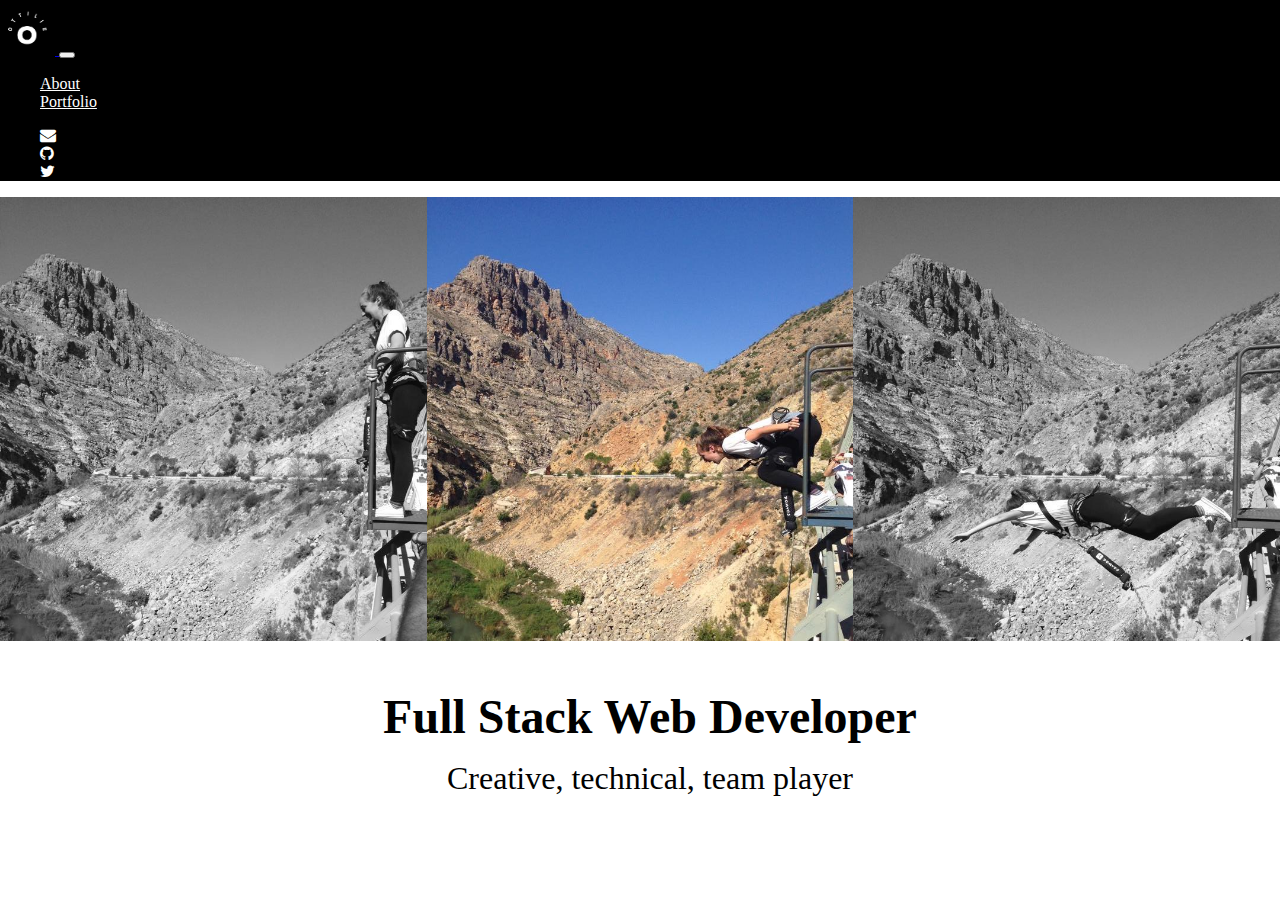
<file: index.html>
<!doctype html>
<html lang="en">
  <head>
    <meta charset="utf-8">
    <meta name="viewport" content="width=device-width, initial-scale=1">
    <title>Ottilie Williams</title>
    <link rel="stylesheet" href="https://cdn.jsdelivr.net/npm/bootstrap@4.1.3/dist/css/bootstrap.min.css" integrity="sha384-MCw98/SFnGE8fJT3GXwEOngsV7Zt27NXFoaoApmYm81iuXoPkFOJwJ8ERdknLPMO" crossorigin="anonymous">
    <link rel="stylesheet" href="https://cdnjs.cloudflare.com/ajax/libs/font-awesome/4.7.0/css/font-awesome.min.css">
    <link href="css/style.css" rel="stylesheet">
  </head>
  <body>

    <nav class="navbar navbar-expand-md navbar-dark justify-content-center">
      <a class="navbar-brand" href="index.html">
	<img class="logo" src="images/logo.png" alt="Logo of large O with Ottilie in a semi-circle above">
      </a>

      <button class="navbar-toggler ml-auto" type="button" data-toggle="collapse" data-target="#collapsingNavbar">
	<span class="navbar-toggler-icon"></span>
      </button>

      <div class="navbar-collapse collapse" id="collapsingNavbar">
	<ul class="navbar-nav">
	  <li class="nav-item active">
	    <a class="nav-link" href="about.html">About</a>
	  </li>

	  <li class="nav-item active">
	    <a class="nav-link" href="portfolio.html">Portfolio</a>
	  </li>
	</ul>
	<ul class="navbar-nav ml-auto">
	  <li class="nav-item active">
	    <a class="nav-link" href="mailto:ottiliewilliams@gmail.com"><i class="fa fa-envelope"></i></a>
	  </li>

	  <li class="nav-item active">
	    <a class="nav-link" href="https://github.com/OttilieWilliams"><i class="fa fa-github"></i></a>
	  </li>

	  <li class="nav-item active">
	    <a class="nav-link" href="https://twitter.com/Ottilie_Wills"><i class="fa fa-twitter"></i></a>
	  </li>
	</ul>
      </div>
    </nav>

    <div class="hero-images">
      <div class="hero-image-container hero-image-widescreen">
	<img class="hero-image" src="images/pic_1.jpeg" alt="">
      </div>

      <div class="hero-image-container">
	<img class="hero-image" src="images/pic_2.jpeg" alt="">
      </div>

      <div class="hero-image-container hero-image-widescreen">
	<img class="hero-image" src="images/pic_3.jpeg" alt="">
      </div>
    </div>
    <!--hero-images-->

    <div class="hero-content">
      <h1 class="hero-title">
	Full Stack Web Developer
      </h1>

      <h2 class="hero-subtitle">
	Creative, technical, team player
      </h2>
    </div>
    <!--hero-content-->
    <script src="https://code.jquery.com/jquery-3.3.1.slim.min.js" integrity="sha384-q8i/X+965DzO0rT7abK41JStQIAqVgRVzpbzo5smXKp4YfRvH+8abtTE1Pi6jizo" crossorigin="anonymous"></script>
    <script src="https://cdn.jsdelivr.net/npm/popper.js@1.14.3/dist/umd/popper.min.js" integrity="sha384-ZMP7rVo3mIykV+2+9J3UJ46jBk0WLaUAdn689aCwoqbBJiSnjAK/l8WvCWPIPm49" crossorigin="anonymous"></script>
    <script src="https://cdn.jsdelivr.net/npm/bootstrap@4.1.3/dist/js/bootstrap.min.js" integrity="sha384-ChfqqxuZUCnJSK3+MXmPNIyE6ZbWh2IMqE241rYiqJxyMiZ6OW/JmZQ5stwEULTy" crossorigin="anonymous"></script>
  </body>
</html>
</file>
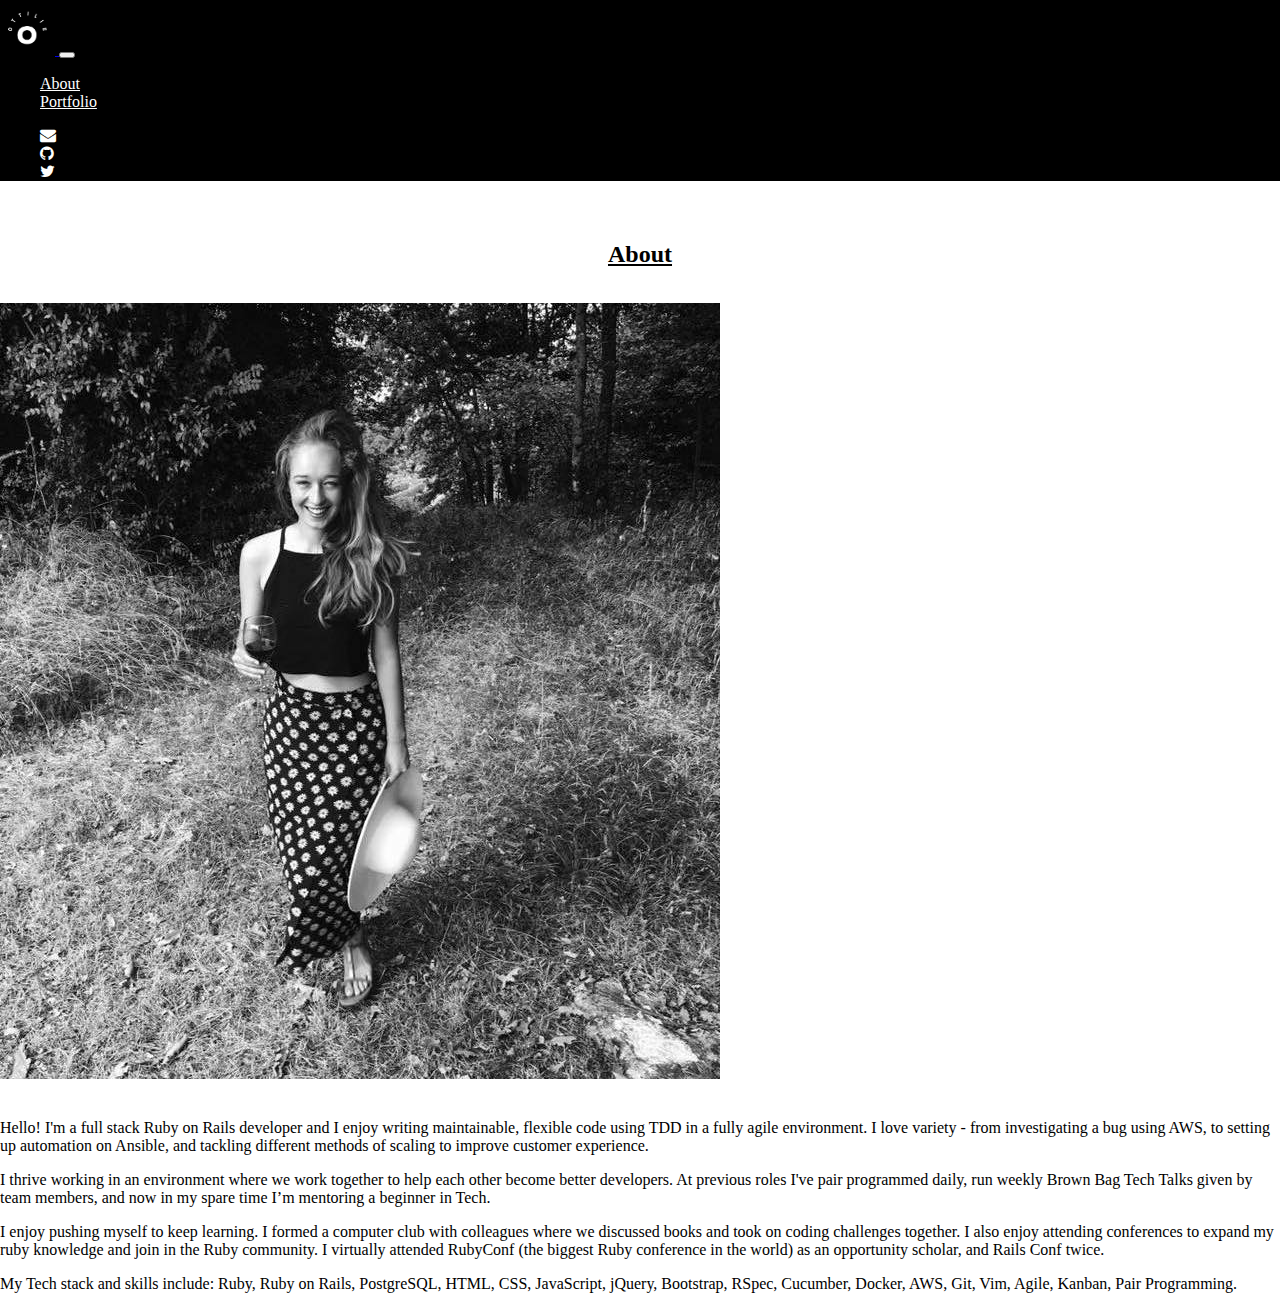
<file: about.html>
<!doctype html>
<html lang="en">
  <head>
    <meta charset="utf-8">
    <meta name="viewport" content="width=device-width, initial-scale=1">
    <title>Ottilie Williams</title>
    <link rel="stylesheet" href="https://cdn.jsdelivr.net/npm/bootstrap@4.1.3/dist/css/bootstrap.min.css" integrity="sha384-MCw98/SFnGE8fJT3GXwEOngsV7Zt27NXFoaoApmYm81iuXoPkFOJwJ8ERdknLPMO" crossorigin="anonymous">
    <link rel="stylesheet" href="https://cdnjs.cloudflare.com/ajax/libs/font-awesome/4.7.0/css/font-awesome.min.css">
    <link href="css/style.css" rel="stylesheet">
  </head>
  <body>

    <nav class="navbar navbar-expand-md navbar-dark justify-content-center">
      <a class="navbar-brand" href="index.html">
	<img class="logo" src="images/logo.png" alt="Logo of large O with Ottilie in a semi-circle above">
      </a>

      <button class="navbar-toggler ml-auto" type="button" data-toggle="collapse" data-target="#collapsingNavbar">
	<span class="navbar-toggler-icon"></span>
      </button>

      <div class="navbar-collapse collapse" id="collapsingNavbar">
	<ul class="navbar-nav">
	  <li class="nav-item active">
	    <a class="nav-link" href="about.html">About</a>
	  </li>

	  <li class="nav-item active">
	    <a class="nav-link" href="portfolio.html">Portfolio</a>
	  </li>
	</ul>
	<ul class="navbar-nav ml-auto">
	  <li class="nav-item active">
	    <a class="nav-link" href="mailto:ottiliewilliams@gmail.com"><i class="fa fa-envelope"></i></a>
	  </li>

	  <li class="nav-item active">
	    <a class="nav-link" href="https://github.com/OttilieWilliams"><i class="fa fa-github"></i></a>
	  </li>

	  <li class="nav-item active">
	    <a class="nav-link" href="https://twitter.com/Ottilie_Wills"><i class="fa fa-twitter"></i></a>
	  </li>
	</ul>
      </div>
    </nav>


    <div class="container container-about">
      <div class="row">
	<h2 class="col-12 about-title">About</h2>
      </div>
      <div class="row">
	<div class="col-sm-12 col-md-6 col-lg-5">
	  <img class="about-img" src="images/about_profile.jpeg" alt="">
	</div>

	<div class="col-sm-12 col-md-6 col-lg-7">
	  <p>Hello! I'm a full stack Ruby on Rails developer and I enjoy writing maintainable, flexible code using TDD in a fully agile environment. I love variety - from investigating a bug using AWS, to setting up automation on Ansible, and tackling different methods of scaling to improve customer experience.</p>

	  <p>I thrive working in an environment where we work together to help each other become better developers. At previous roles I've pair programmed daily, run weekly Brown Bag Tech Talks given by team members, and now in my spare time I’m mentoring a beginner in Tech.</p>

	  <p>I enjoy pushing myself to keep learning. I formed a computer club with colleagues where we discussed books and took on coding challenges together. I also enjoy attending conferences to expand my ruby knowledge and join in the Ruby community. I virtually attended RubyConf (the biggest Ruby conference in the world) as an opportunity scholar, and Rails Conf twice.</p>

	  <p>My Tech stack and skills include: Ruby, Ruby on Rails, PostgreSQL, HTML, CSS, JavaScript, jQuery, Bootstrap, RSpec, Cucumber, Docker, AWS, Git, Vim, Agile, Kanban, Pair Programming.</p>
	  </h2>
	</div>

      </div>
    </div>
    <script src="https://code.jquery.com/jquery-3.3.1.slim.min.js" integrity="sha384-q8i/X+965DzO0rT7abK41JStQIAqVgRVzpbzo5smXKp4YfRvH+8abtTE1Pi6jizo" crossorigin="anonymous"></script>
    <script src="https://cdn.jsdelivr.net/npm/popper.js@1.14.3/dist/umd/popper.min.js" integrity="sha384-ZMP7rVo3mIykV+2+9J3UJ46jBk0WLaUAdn689aCwoqbBJiSnjAK/l8WvCWPIPm49" crossorigin="anonymous"></script>
    <script src="https://cdn.jsdelivr.net/npm/bootstrap@4.1.3/dist/js/bootstrap.min.js" integrity="sha384-ChfqqxuZUCnJSK3+MXmPNIyE6ZbWh2IMqE241rYiqJxyMiZ6OW/JmZQ5stwEULTy" crossorigin="anonymous"></script>
  </body>
</html>
</file>
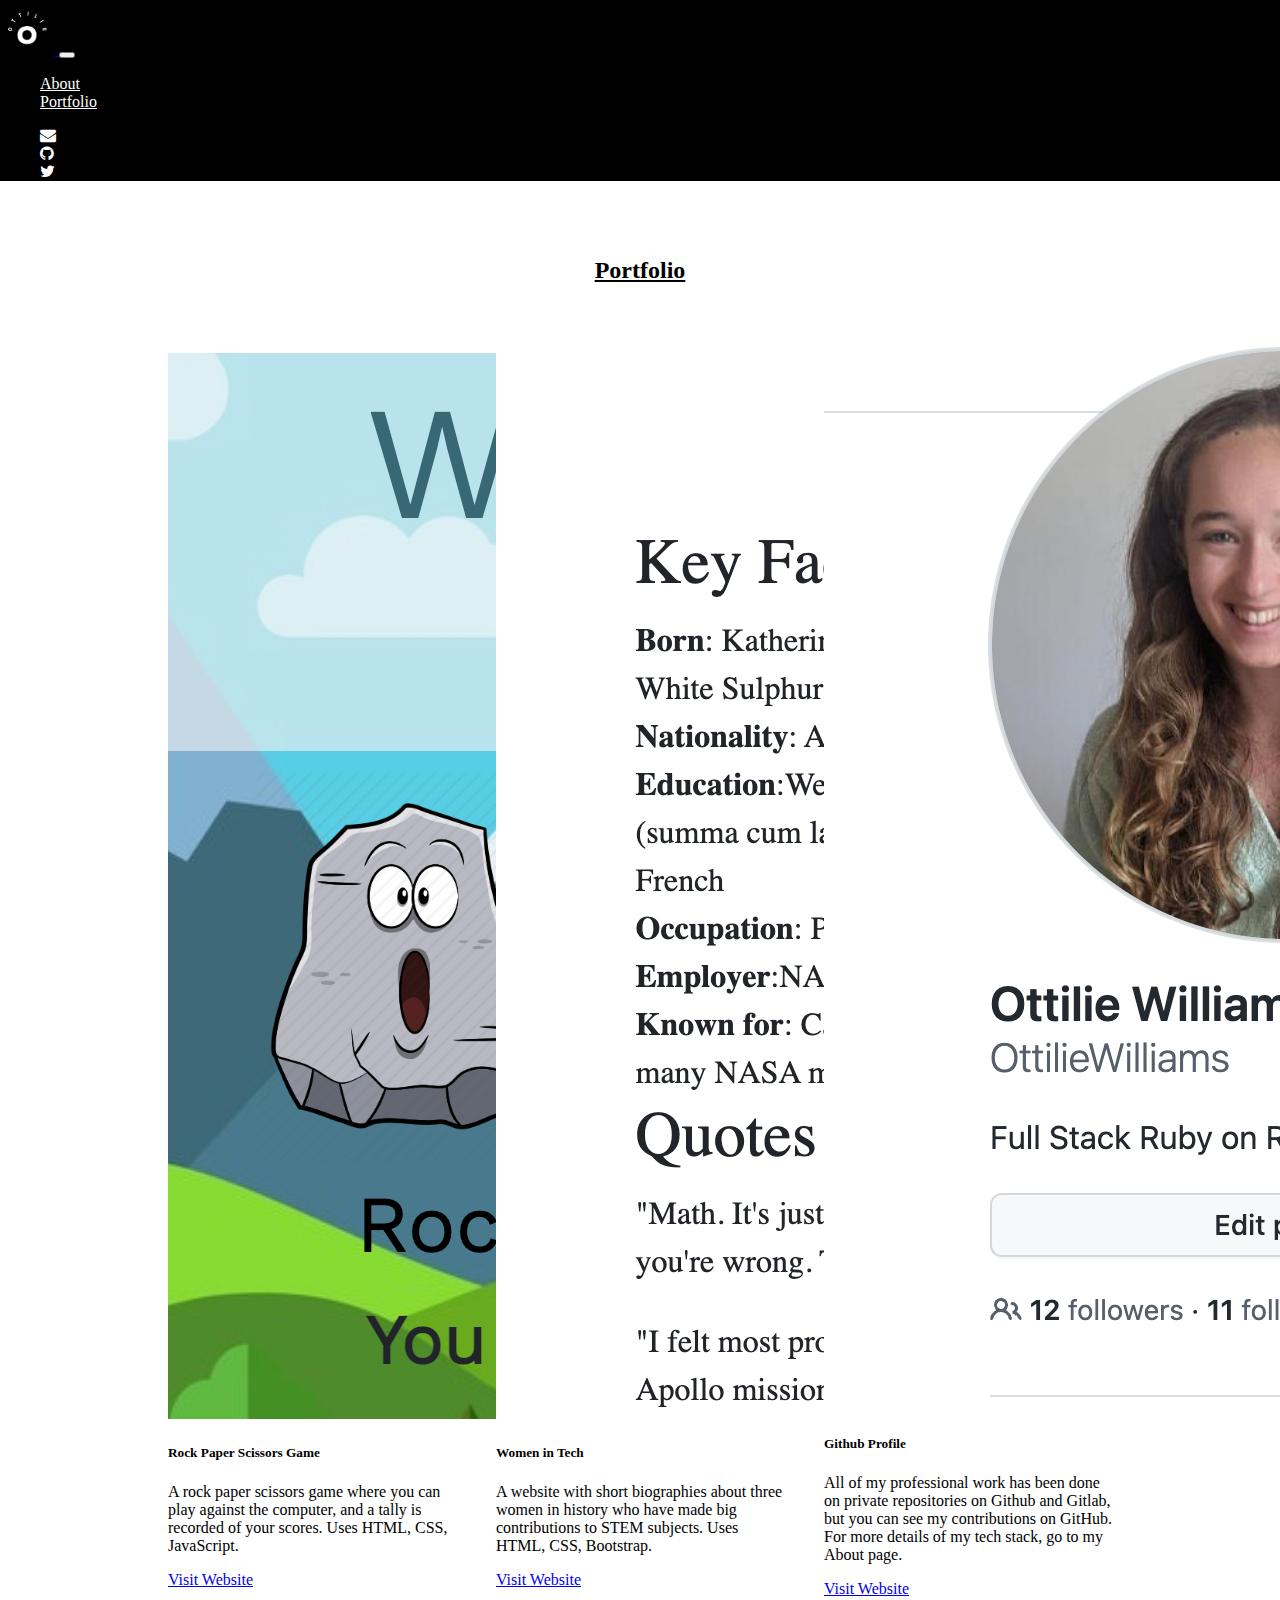
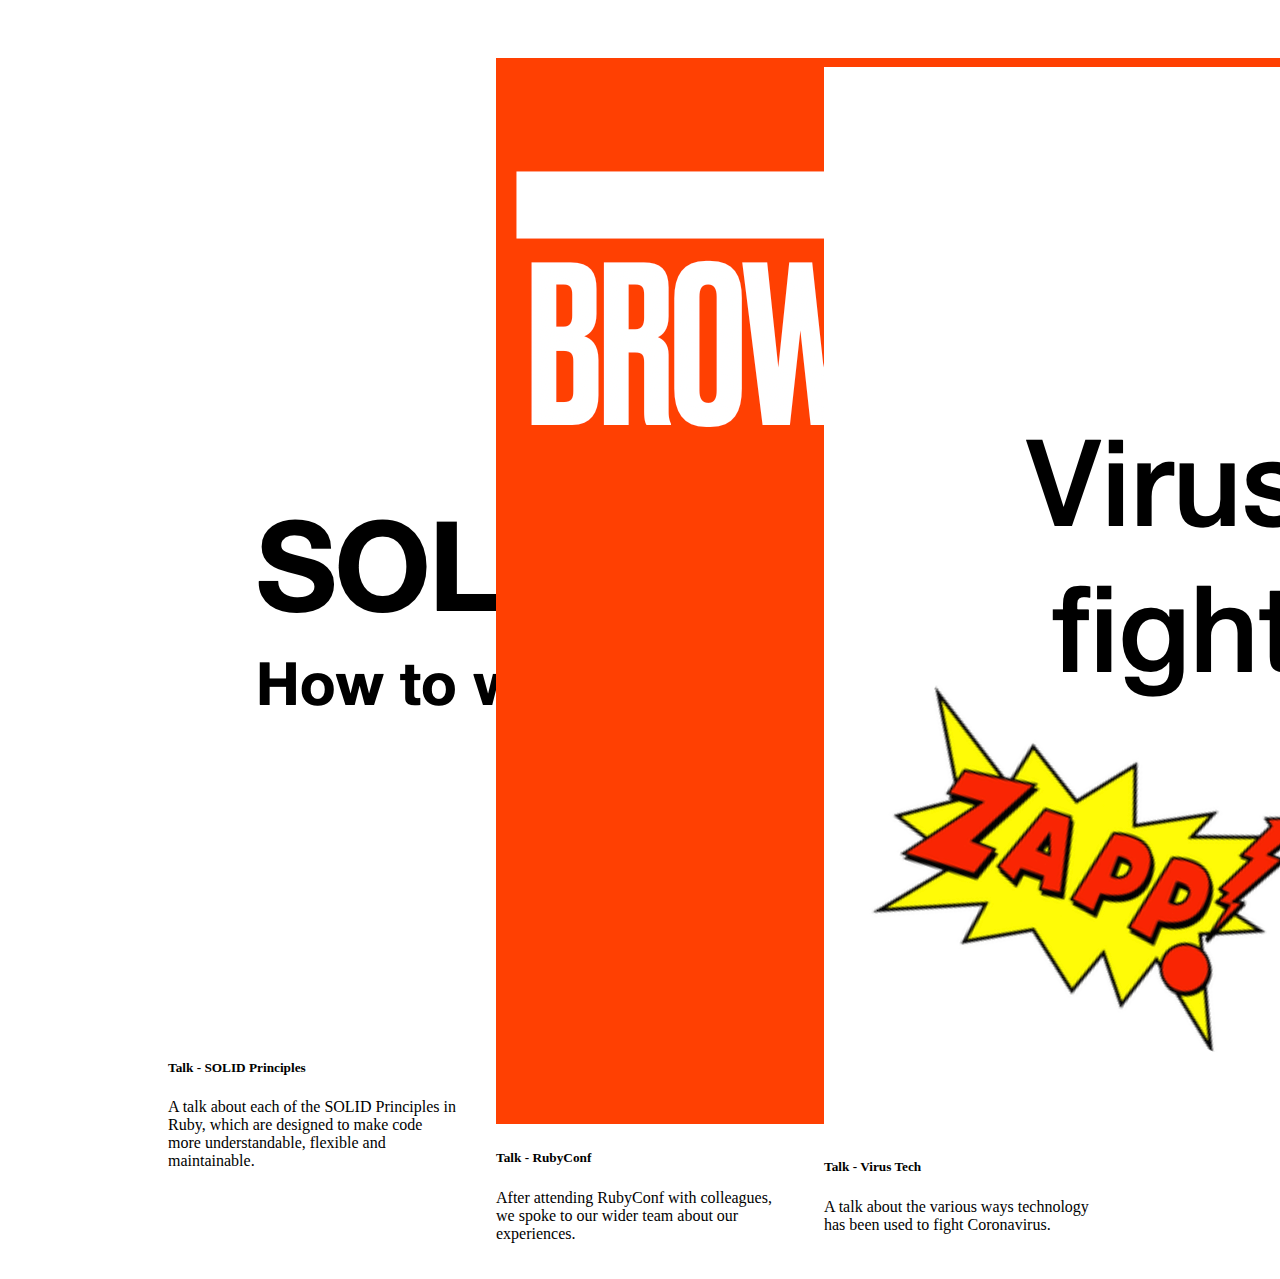
<file: portfolio.html>
<!doctype html>
<html lang="en">
  <head>
    <meta charset="utf-8">
    <meta name="viewport" content="width=device-width, initial-scale=1">
    <title>Ottilie Williams</title>
    <link rel="stylesheet" href="https://cdn.jsdelivr.net/npm/bootstrap@4.1.3/dist/css/bootstrap.min.css" integrity="sha384-MCw98/SFnGE8fJT3GXwEOngsV7Zt27NXFoaoApmYm81iuXoPkFOJwJ8ERdknLPMO" crossorigin="anonymous">
    <link rel="stylesheet" href="https://cdnjs.cloudflare.com/ajax/libs/font-awesome/4.7.0/css/font-awesome.min.css">
    <link href="css/style.css" rel="stylesheet">
  </head>
  <body>

    <nav class="navbar navbar-expand-md navbar-dark justify-content-center">
      <a class="navbar-brand" href="index.html">
	<img class="logo" src="images/logo.png" alt="Logo of large O with Ottilie in a semi-circle above">
      </a>

      <button class="navbar-toggler ml-auto" type="button" data-toggle="collapse" data-target="#collapsingNavbar">
	<span class="navbar-toggler-icon"></span>
      </button>

      <div class="navbar-collapse collapse" id="collapsingNavbar">
	<ul class="navbar-nav">
	  <li class="nav-item active">
	    <a class="nav-link" href="about.html">About</a>
	  </li>

	  <li class="nav-item active">
	    <a class="nav-link" href="portfolio.html">Portfolio</a>
	  </li>
	</ul>
	<ul class="navbar-nav ml-auto">
	  <li class="nav-item active">
	    <a class="nav-link" href="mailto:ottiliewilliams@gmail.com"><i class="fa fa-envelope"></i></a>
	  </li>

	  <li class="nav-item active">
	    <a class="nav-link" href="https://github.com/OttilieWilliams"><i class="fa fa-github"></i></a>
	  </li>

	  <li class="nav-item active">
	    <a class="nav-link" href="https://twitter.com/Ottilie_Wills"><i class="fa fa-twitter"></i></a>
	  </li>
	</ul>
      </div>
    </nav>


    <div class="container">

      <div class="portfolio-container">
	<h2 class="portfolio-title">Portfolio</h2>

	<div class=portfolio-item>

	  <div class="card" style="width: 18rem;">
	    <img class="card-img-top" src="images/rock_paper_scissors.png" alt="Card image cap">
	    <div class="card-body">
	      <h5 class="card-title">Rock Paper Scissors Game</h5>
	      <p class="card-text">A rock paper scissors game where you can play against the computer, and a tally is recorded of your scores. Uses HTML, CSS, JavaScript.</p>
	      <a href="https://ottiliewilliams.github.io/rock-paper-scissors/" class="btn btn-primary">Visit Website</a>
	    </div>
	  </div>
	  <!--.card-->

	</div>
	<!--.portfolio-item-->

	<div class=portfolio-item>

	  <div class="card" style="width: 18rem;">
	    <img class="card-img-top" src="images/women_in_tech.png" alt="Card image cap">
	    <div class="card-body">
	      <h5 class="card-title">Women in Tech</h5>
	      <p class="card-text">A website with short biographies about three women in history who have made big contributions to STEM subjects. Uses HTML, CSS, Bootstrap.</p>
	      <a href="https://ottiliewilliams.github.io/women-in-tech-using-bootstrap/katherine-johnson.html" class="btn btn-primary">Visit Website</a>
	    </div>
	  </div>
	  <!--.card-->

	</div>
	<!--.portfolio-item-->

	<div class=portfolio-item>

	  <div class="card" style="width: 18rem;">
	    <img class="card-img-top" src="images/github.png" alt="Card image cap">
	    <div class="card-body">
	      <h5 class="card-title">Github Profile</h5>
	      <p class="card-text">All of my professional work has been done on private repositories on Github and Gitlab, but you can see my contributions on GitHub. For more details of my tech stack, go to my About page.</p>
	      <a href="https://github.com/OttilieWilliams" class="btn btn-primary">Visit Website</a>
	    </div>
	  </div>
	  <!--.card-->

	</div>
	<!--.portfolio-item-->

	<div class=portfolio-item>

	  <div class="card" style="width: 18rem;">
	    <img class="card-img-top" src="images/presentation_solid.png" alt="Card image cap">
	    <div class="card-body">
	      <h5 class="card-title">Talk - SOLID Principles</h5>
	      <p class="card-text">A talk about  each of the SOLID Principles in Ruby, which are designed to make code more understandable, flexible and maintainable.</p>
	    </div>
	  </div>
	  <!--.card-->

	</div>
	<!--.portfolio-item-->

	<div class=portfolio-item>

	  <div class="card" style="width: 18rem;">
	    <img class="card-img-top" src="images/presentation_ruby_conf.png" alt="Card image cap">
	    <div class="card-body">
	      <h5 class="card-title">Talk - RubyConf</h5>
	      <p class="card-text">After attending RubyConf with colleagues, we spoke to our wider team about our experiences.</p>
	    </div>
	  </div>
	  <!--.card-->

	</div>
	<!--.portfolio-item-->

	<div class=portfolio-item>

	  <div class="card" style="width: 18rem;">
	    <img class="card-img-top" src="images/presentation_virus_tech.png" alt="Card image cap">
	    <div class="card-body">
	      <h5 class="card-title">Talk - Virus Tech</h5>
	      <p class="card-text">A talk about the various ways technology has been used to fight Coronavirus.</p>
	    </div>
	  </div>
	  <!--.card-->

	</div>
	<!--.portfolio-item-->
      </div>
      <!--.container-->
    </div>

    <script src="https://code.jquery.com/jquery-3.3.1.slim.min.js" integrity="sha384-q8i/X+965DzO0rT7abK41JStQIAqVgRVzpbzo5smXKp4YfRvH+8abtTE1Pi6jizo" crossorigin="anonymous"></script>
    <script src="https://cdn.jsdelivr.net/npm/popper.js@1.14.3/dist/umd/popper.min.js" integrity="sha384-ZMP7rVo3mIykV+2+9J3UJ46jBk0WLaUAdn689aCwoqbBJiSnjAK/l8WvCWPIPm49" crossorigin="anonymous"></script>
    <script src="https://cdn.jsdelivr.net/npm/bootstrap@4.1.3/dist/js/bootstrap.min.js" integrity="sha384-ChfqqxuZUCnJSK3+MXmPNIyE6ZbWh2IMqE241rYiqJxyMiZ6OW/JmZQ5stwEULTy" crossorigin="anonymous"></script>
  </body>
</html>
</file>
<file: css/style.css>
body {
  margin: 0;
  padding: 0;
  max-width: 100%;
}

.navbar {
  background-color: black;
  padding-top: 0px;
  padding-bottom: 0px;
}

.navbar-brand {
}

.logo {
 width: 55px;
 height: 55px;
} 

.nav-item {
  justify-content: flex-end;
 }

.nav-link {
  font-weight: 400;
  color: white;
}

.hero {
    top: 0;
    left: 0;
    max-width: 100%;
    height: 100%;
}

.hero-content {
    color: black;
    text-align: center;
    margin: 0.625rem;
    display: flex;
    flex-direction: column;
    align-items: center;
    justify-content: center;
    width: 100%;
    flex: 1;
}
.hero-title {
    font-size: 3rem;
    font-weight: 600;
    margin-bottom: 0;
}
.hero-subtitle {
    font-size: 2rem;
    font-weight: 200;
    margin-top: 1rem;
}

.hero-images {
  display: flex;
  flex-wrap: wrap;
  padding-left: 0px;
  width: 100%;
}

.hero-image-container {
  height: 50vh;
  width: auto;
  flex: 1;
  list-style: none;
}

.hero-image {
  max-height: 100%;
  width: 100%;
  object-fit: cover;
}

@media (max-width: 875px) {
  .hero-image-widescreen {
    display: none;
  }
}

.about-title {
  text-align: center;
  text-decoration: underline;
  padding-top: 40px;
  padding-bottom: 15px;
}

.about-img {
  max-width: 100%;
  padding-bottom: 20px;
}

.portfolio-container {
  width: 100%;
  display: flex;
  flex-wrap: wrap;
  align-content: center;
  align-items: center;
  justify-content: center;
}

.portfolio-title {
  flex: 0 0 100%;
  text-align: center;
  text-decoration: underline;
  padding-top: 40px;
}

.portfolio-item {
   padding: 20px;
   padding-top: 40px;
}
</file>
